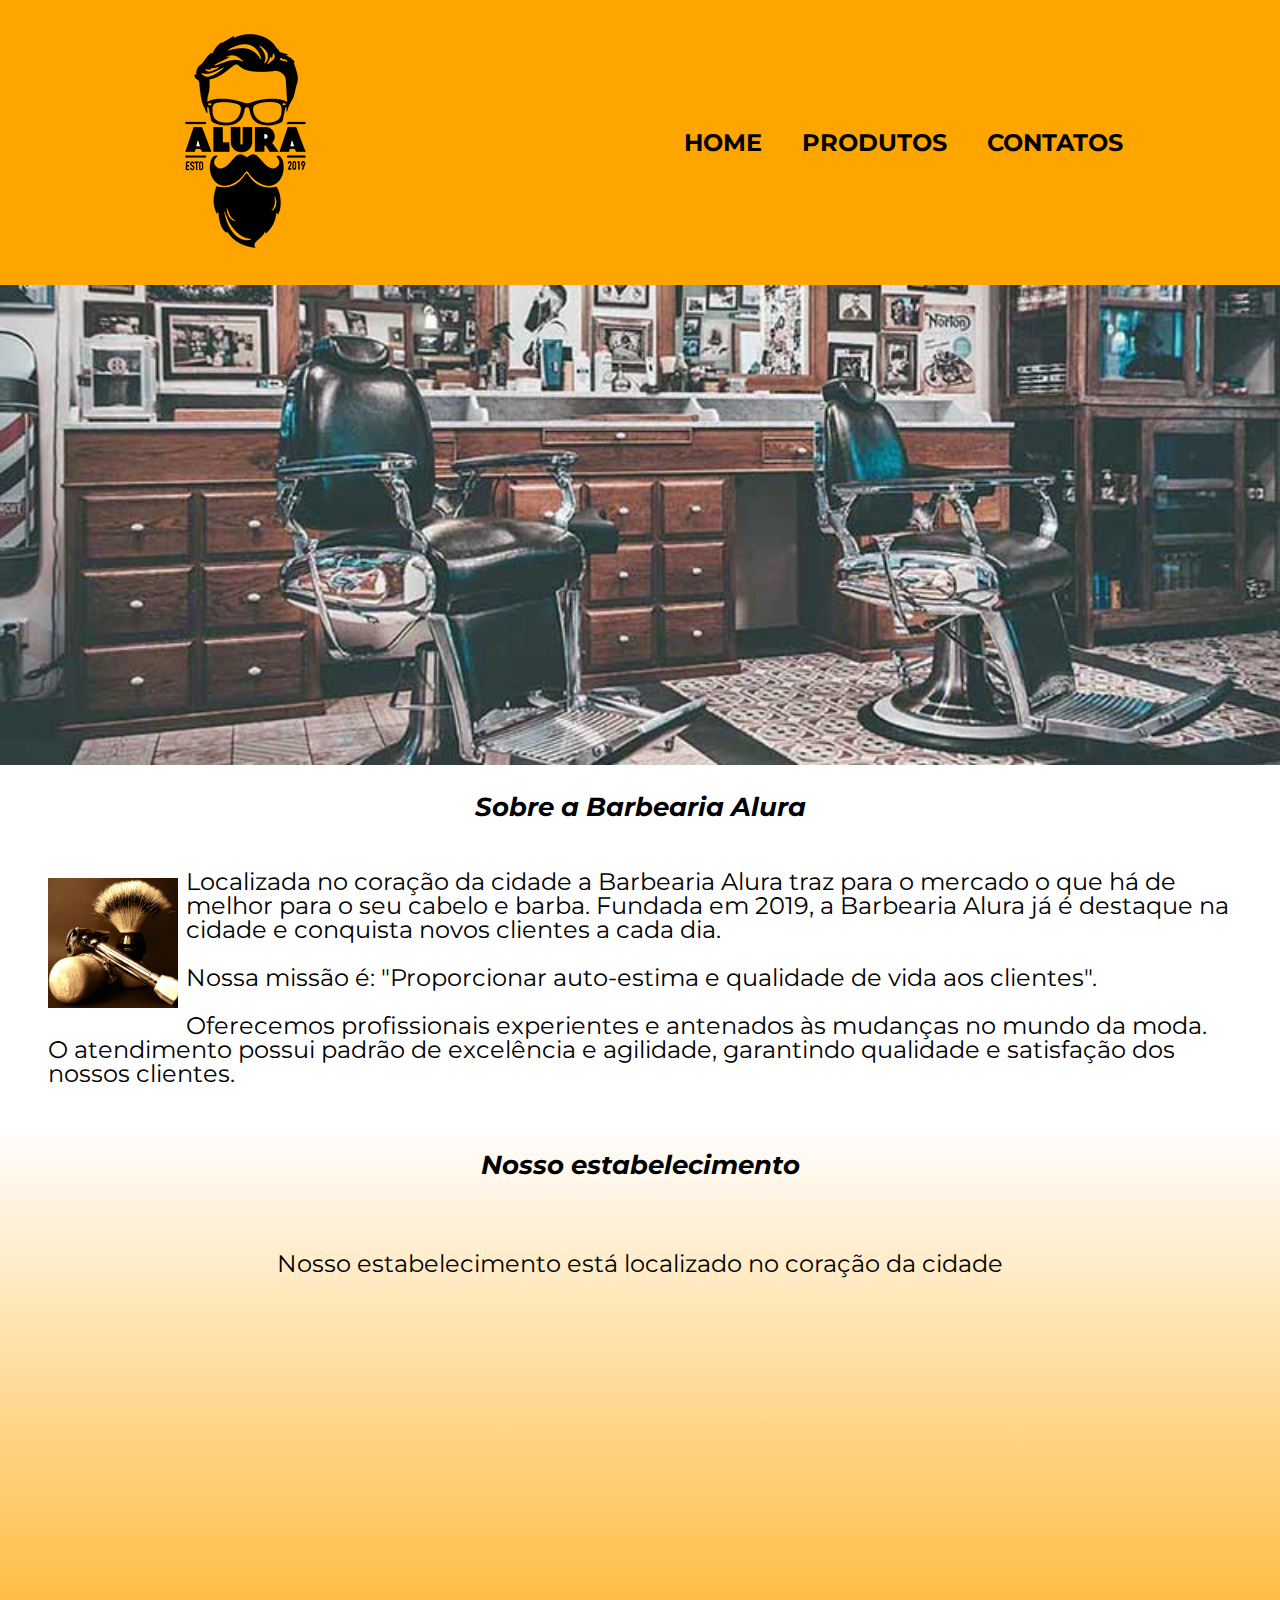
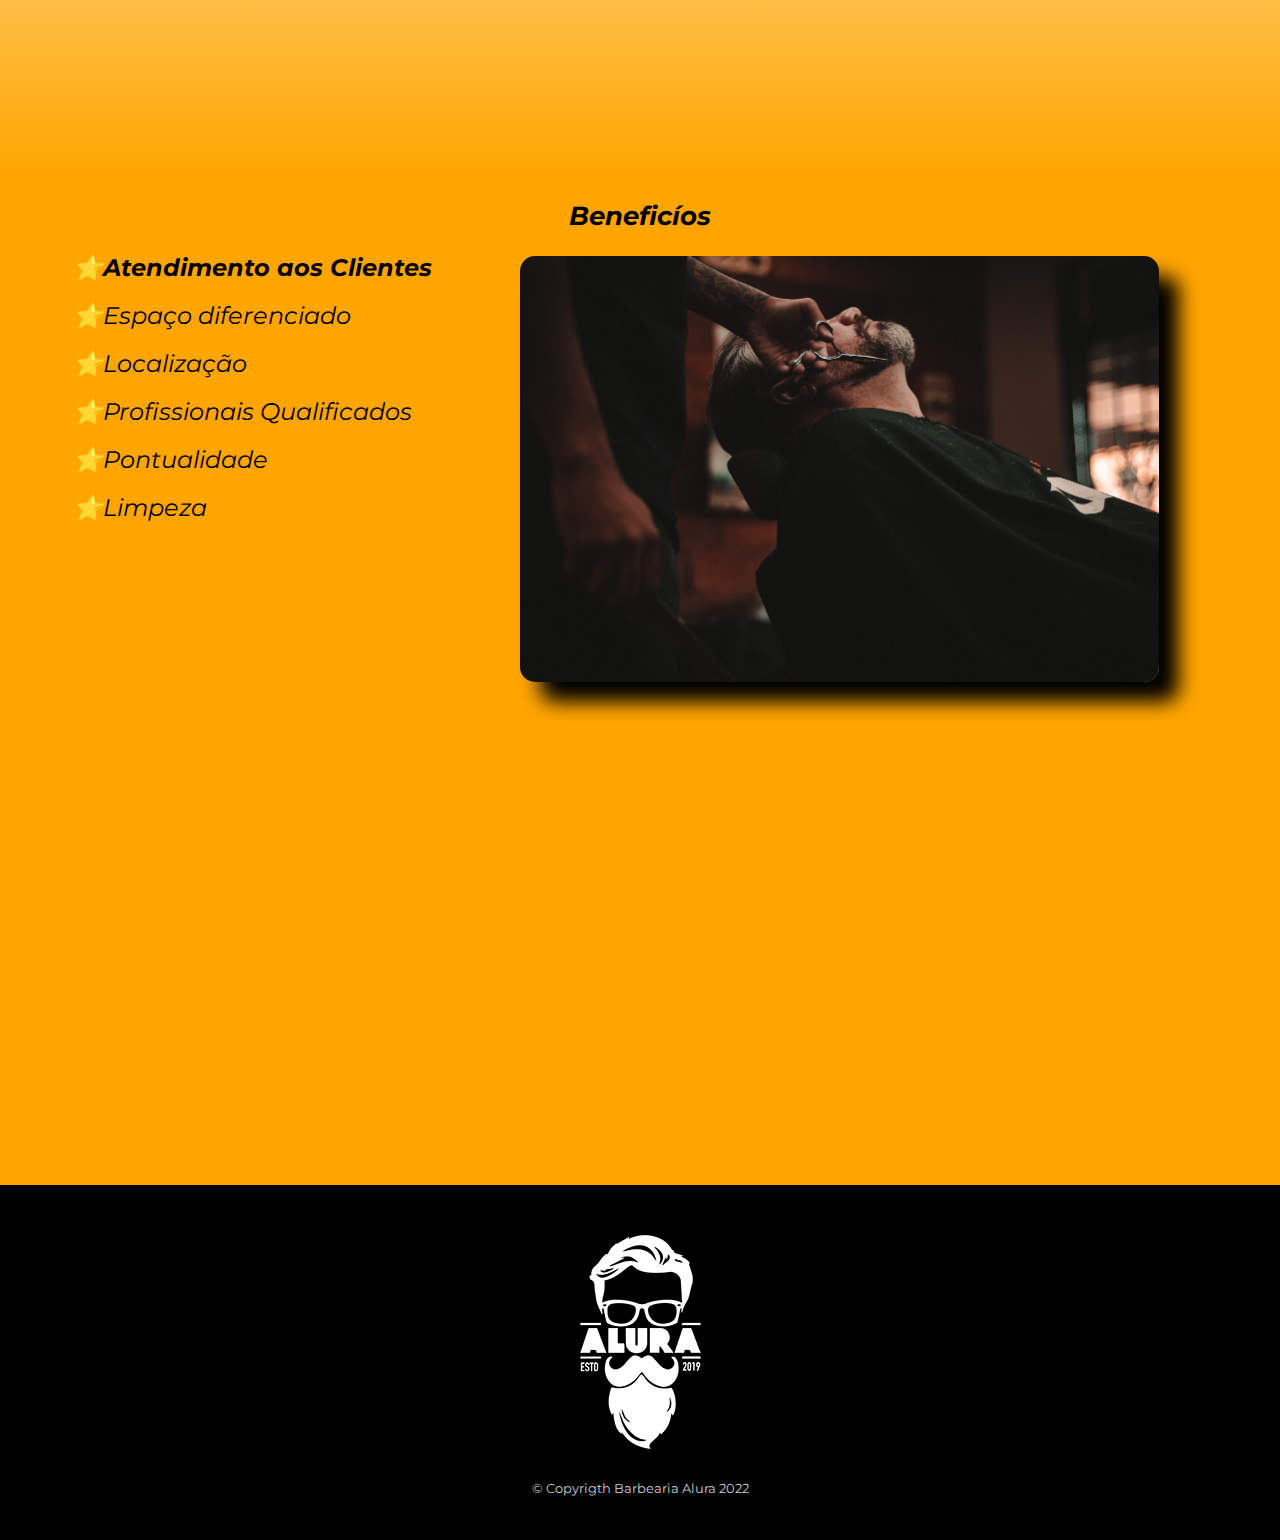
<file: index.html>
<!DOCTYPE html>
<html lang="pt-br">

<head>
	<meta charset="UTF-8">
	<meta http-equiv="X-UA-Compatible" content="IE=edge">
	<meta name="viewport" content="width=device-width, initial-scale=1.0">
	<link rel="stylesheet" href="css/reset.css">
	<link rel="stylesheet" href="css/style.css">
	<title>Barbearia Alura | Home</title>
	<link rel="preconnect" href="https://fonts.googleapis.com">
	<link rel="preconnect" href="https://fonts.gstatic.com" crossorigin>
	<link href="https://fonts.googleapis.com/css2?family=Montserrat:wght@300;700&display=swap" rel="stylesheet">
</head>

<body>
	<header class="cabecalho">
		<h1><img src="img/logo.png" alt="Logo da Barbearia Alura" class="cabecalho__imagem"></h1>
		<ul class="cabecalho__lista">
			<li class="cabecalho__item"><a href="index.html" class="cabecalho__item-link">Home</a></li>
			<li class="cabecalho__item"><a href="produtos.html" class="cabecalho__item-link">Produtos</a></li>
			<li class="cabecalho__item"><a href="contatos.html" class="cabecalho__item-link">Contatos</a></li>
		</ul>

	</header>

	<section class="banner">
		<img src="img/banner.jpg" alt="Foto da Barbearia Alura" class="cabecalho__imagem">
		<h1 class="home__titulo">Sobre a Barbearia Alura</h1>

		<img src="img/utensilios.jpg" alt="Utensilios de barbeiro" class="utensilios">

		<p class="home-texto"> Localizada no coração da cidade a <strong>Barbearia Alura </strong>traz para o mercado o
			que há de melhor para o seu cabelo e barba. Fundada em 2019, a Barbearia Alura já é destaque na cidade e
			conquista novos clientes a cada dia.</p>

		<p class="home-texto"><em>Nossa missão é: <strong> "Proporcionar auto-estima e qualidade de vida aos
					clientes"</strong>.</em></p>

		<p class="home-texto">Oferecemos profissionais experientes e antenados às mudanças no mundo da moda. O
			atendimento possui padrão de excelência e agilidade, garantindo qualidade e satisfação dos nossos clientes.
		</p>
	</section>

	<section class="mapa">
		<h3 class="home__titulo">Nosso estabelecimento</h3>
		<p class="mapa__texto">Nosso estabelecimento está localizado no coração da cidade</p>

		<iframe
			src="https://www.google.com/maps/embed?pb=!1m18!1m12!1m3!1d3657.106556624998!2d-46.65390548509899!3d-23.564616184681345!2m3!1f0!2f0!3f0!3m2!1i1024!2i768!4f13.1!3m3!1m2!1s0x94ce59541c6c79c3%3A0x36b90a85f0f8cb33!2sGrupo%20Alura!5e0!3m2!1spt-BR!2sbr!4v1663196943875!5m2!1spt-BR!2sbr"
			width="90%" height="450" style="border:0;" allowfullscreen="" loading="lazy"
			referrerpolicy="no-referrer-when-downgrade"></iframe>
	</section>

	<section class="secao__beneficios">
		<h2 class="home__titulo beneficios__titulo">Beneficíos</h2>
		<div class="beneficios">
			<ul class="lista__beneficios">
				<li class="lista__item">Atendimento aos Clientes</li>
				<li class="lista__item">Espaço diferenciado</li>
				<li class="lista__item">Localização</li>
				<li class="lista__item">Profissionais Qualificados</li>
				<li class="lista__item">Pontualidade</li>
				<li class="lista__item">Limpeza</li>

			</ul><img src="img/beneficios.jpg" alt="Foto da Barbearia Alura" class="beneficios__imagem">
		</div>
	</section>
	<section class="video">
		<iframe width="80%" height="315" src="https://www.youtube.com/embed/wcVVXUV0YUY" title="YouTube video player"
			frameborder="0"
			allow="accelerometer; autoplay; clipboard-write; encrypted-media; gyroscope; picture-in-picture"
			allowfullscreen></iframe>
	</section>
	<footer class="rodape">
		<img src="img/logo-branco.png" alt="Logo da Barbearia Alura">
		<p class="rodape__texto">&copy Copyrigth Barbearia Alura 2022</p>
	</footer>
</body>

</html>
</file>
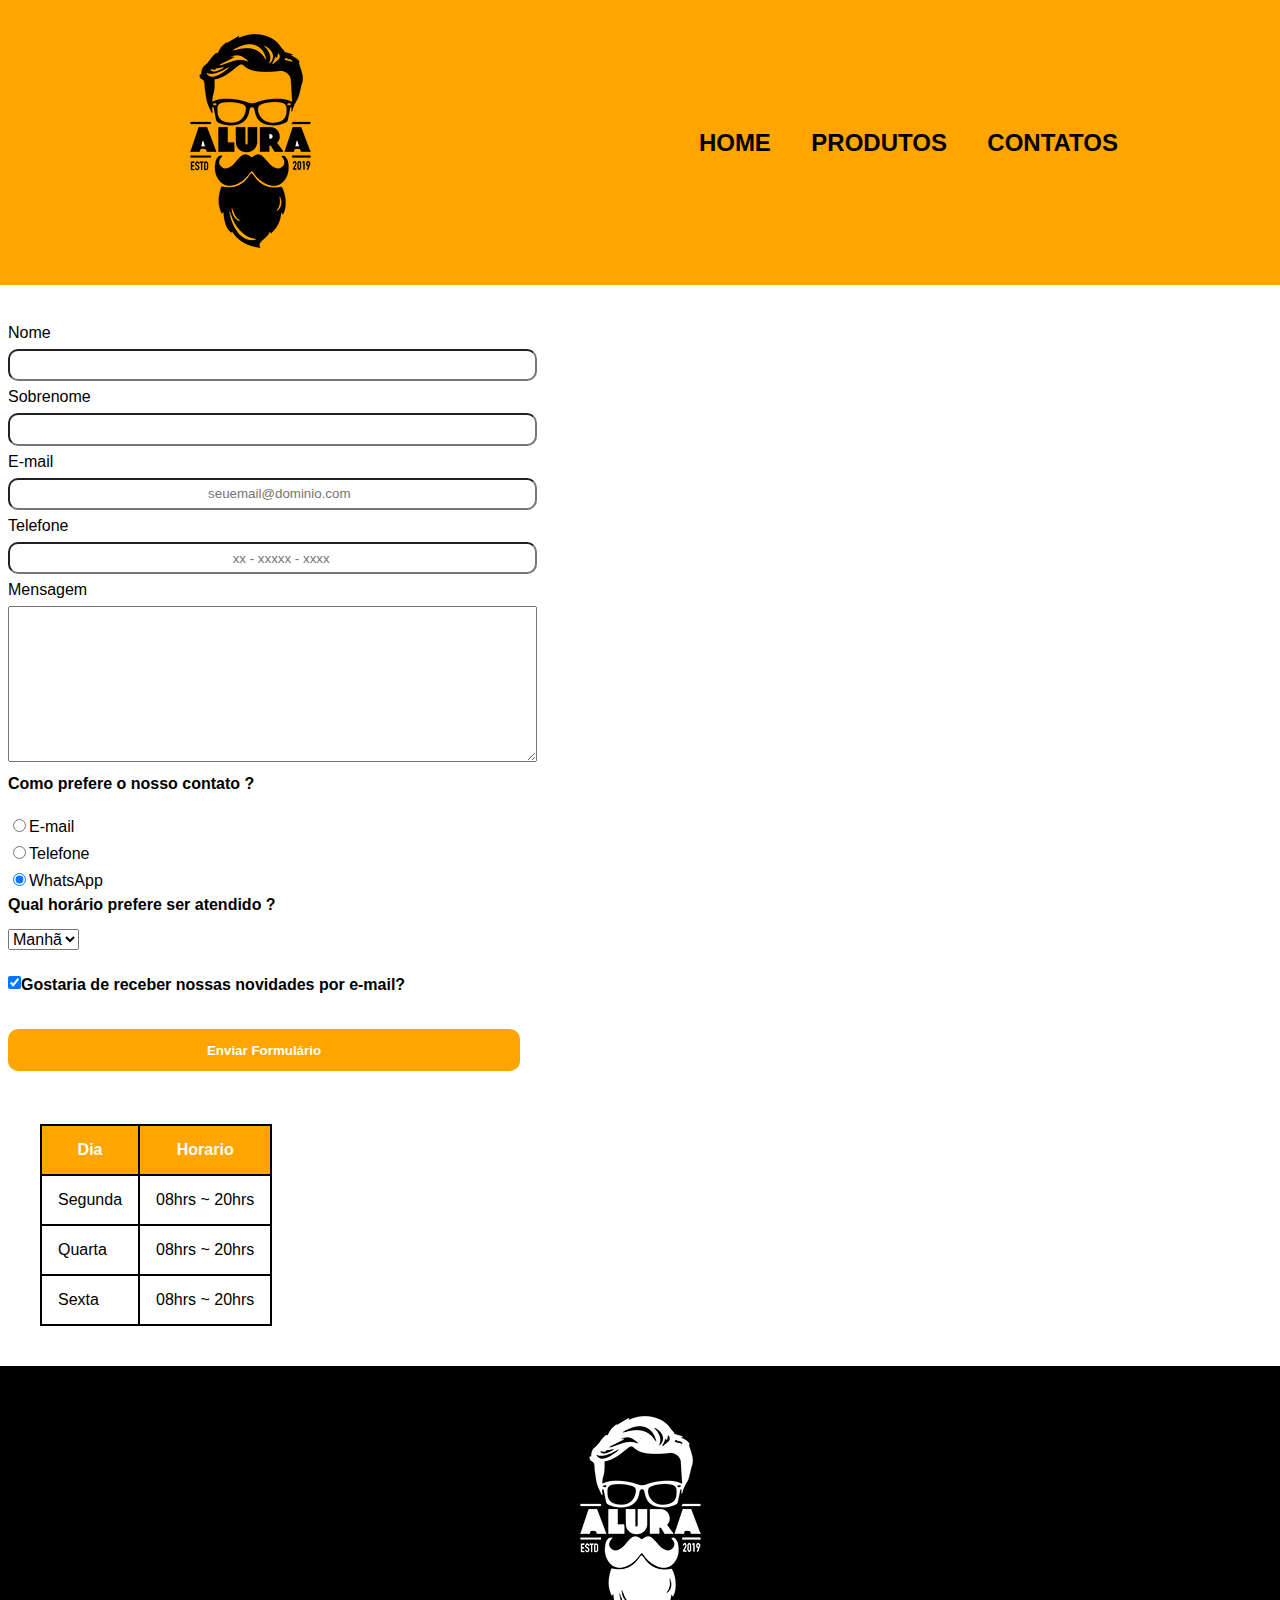
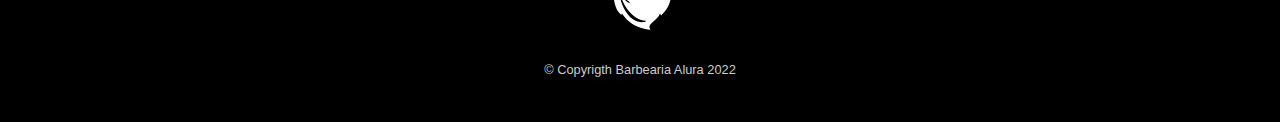
<file: contatos.html>
<!DOCTYPE html>
<html lang="pt-br">

<head>
	<meta charset="UTF-8">
	<meta http-equiv="X-UA-Compatible" content="IE=edge">
	<meta name="viewport" content="width=device-width, initial-scale=1.0">
	<title>Barbearia Alura | Contatos</title>
	<link rel="stylesheet" href="css/reset.css">
	<link rel="stylesheet" href="css/style.css">

</head>

<body>
	<header class="cabecalho">
		<h1><img src="img/logo.png" alt="Logo da Barbearia Alura" class="cabecalho__imagem"></h1>
		<ul class="cabecalho__lista">
			<li class="cabecalho__item"><a href="index.html" class="cabecalho__item-link">Home</a></li>
			<li class="cabecalho__item"><a href="produtos.html" class="cabecalho__item-link">Produtos</a></li>
			<li class="cabecalho__item"><a href="contatos.html" class="cabecalho__item-link">Contatos</a></li>
		</ul>
	</header>
	<main>
		<form class="formulario">

			<label for="nome" class="formulario__item">Nome</label>
			<input type="text" id="nome" class="formulario__input" required>
			<label for="sobrenome" class="formulario__item">Sobrenome</label>
			<input type="text" id="sobrenome" class="formulario__input" required>
			<label for="email" class="formulario__item">E-mail</label>
			<input type="email" id="email" class="formulario__input" placeholder="seuemail@dominio.com" required>
			<label for="telefone" class="formulario__item">Telefone</label>
			<input type="tel" id="telefone" class="formulario__input" placeholder=" xx - xxxxx - xxxx" required>

			<label for="textarea" class="formulario__item">Mensagem</label>
			<textarea id="textarea" cols="50" rows="10"></textarea>

			<fieldset class="radio-label">
				<legend class="radio-titulo">Como prefere o nosso contato ?</legend>
				<label for="radio-email" class="radio"><input type="radio" name="contato" value="email"
						id="radio-email">E-mail</label>
				<label for="radio-telefone" class="radio"><input type="radio" name="contato" value="telefone"
						id="radio-telefone">Telefone</label>
				<label for="radio-whatsapp" class="radio"><input type="radio" name="contato" value="whatsapp"
						id="radio-whatsapp" checked>WhatsApp</label>
			</fieldset>

			<fieldset>
				<legend class="opcoes__titulo">Qual horário prefere ser atendido ?</legend>
				<select class="opcoes__item">
					<option>Manhã</option>
					<option>Tarde</option>
					<option>Noite</option>
				</select>
			</fieldset>
			<label class="checkbox"><input type="checkbox" class="checkbox-input" checked>Gostaria de receber nossas
				novidades por e-mail? </label>
			<input type="submit" value="Enviar Formulário" class="enviar" class="formulario__item">

		</form>
		<table class="tabela">

			<thead class="cabecalho__tabela">
				<tr>
					<th>Dia</th>
					<th>Horario</th>
				</tr>
			</thead>
			<tbody>
				<tr>
					<td>Segunda</td>
					<td>08hrs ~ 20hrs</td>
				</tr>
				<tr>
					<td>Quarta</td>
					<td>08hrs ~ 20hrs</td>
				</tr>
				<tr>
					<td>Sexta</td>
					<td>08hrs ~ 20hrs</td>
				</tr>
			</tbody>
		</table>

	</main>
	<footer class="rodape">
		<img src="img/logo-branco.png" alt="Logo da Barbearia Alura">
		<p class="rodape__texto">&copy Copyrigth Barbearia Alura 2022</p>
	</footer>

</body>

</html>
</file>
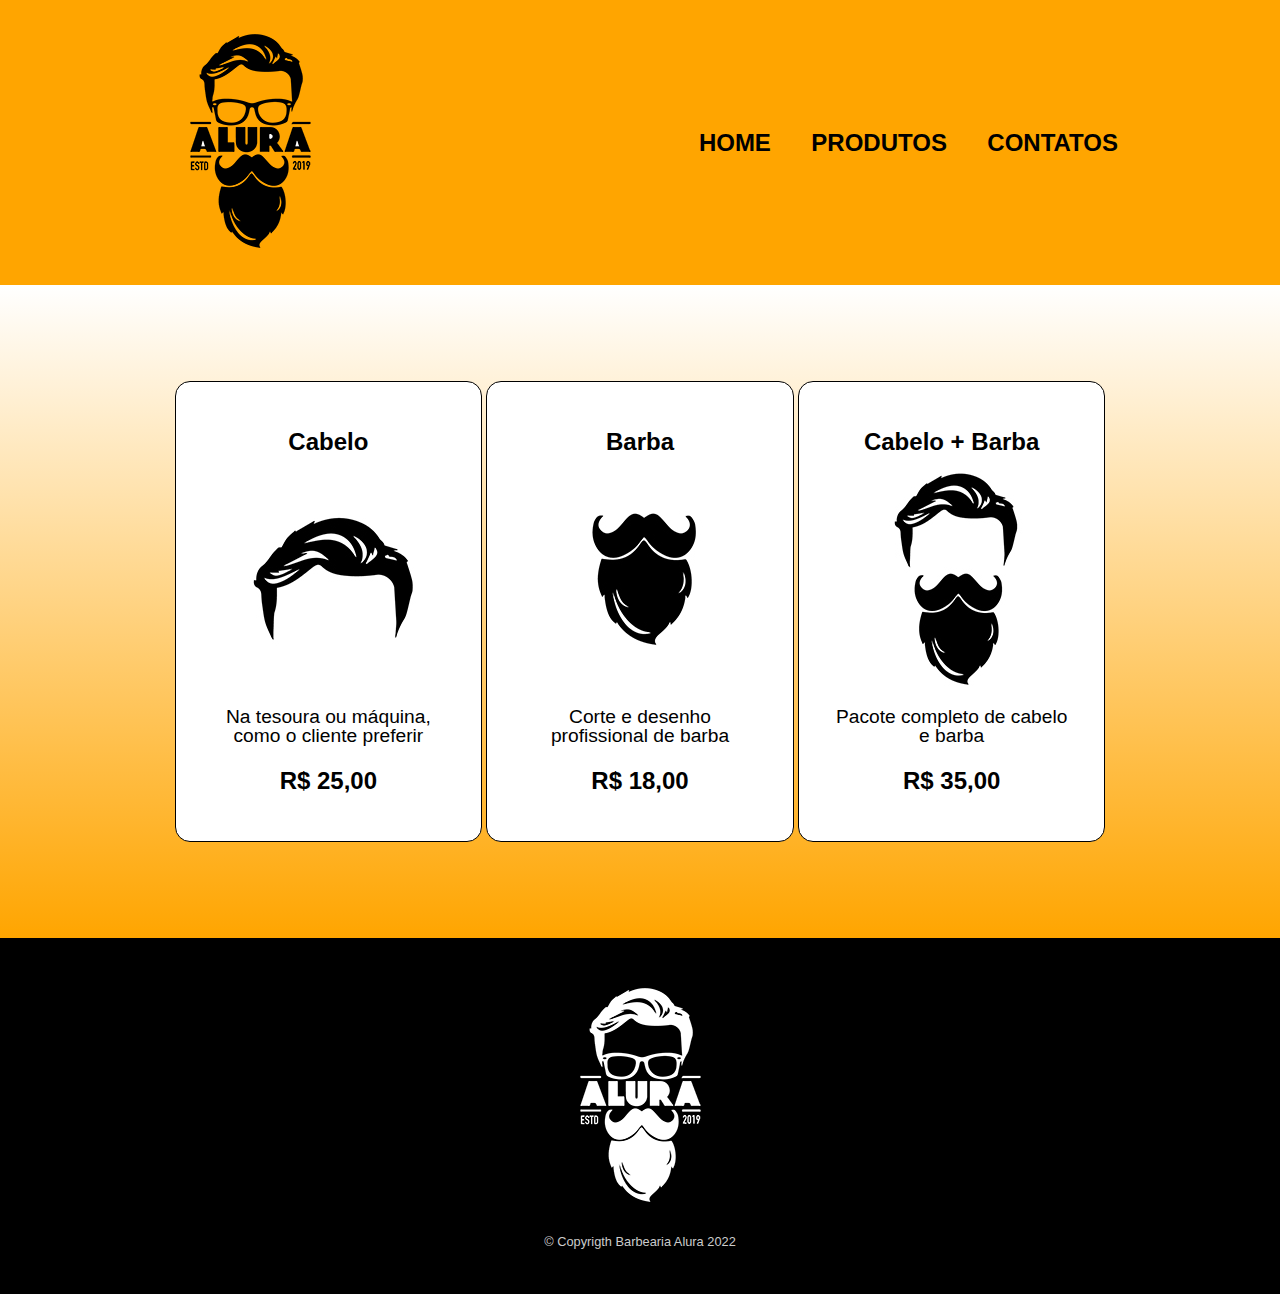
<file: produtos.html>
<!DOCTYPE html>
<html lang="pt-br">

<head>
	<meta charset="UTF-8">
	<meta http-equiv="X-UA-Compatible" content="IE=edge">
	<meta name="viewport" content="width=device-width, initial-scale=1.0">
	<title>Barbearia Alura | Produtos</title>
	<link rel="stylesheet" href="css/reset.css">
	<link rel="stylesheet" href="css/style.css">
</head>

<body>
	<header class="cabecalho">
		<h1><img src="img/logo.png" alt="Logo da Barbearia Alura" class="cabecalho__imagem"></h1>
		<ul class="cabecalho__lista">
			<li class="cabecalho__item"><a href="index.html" class="cabecalho__item-link">Home</a></li>
			<li class="cabecalho__item"><a href="produtos.html" class="cabecalho__item-link">Produtos</a></li>
			<li class="cabecalho__item"><a href="contatos.html" class="cabecalho__item-link">Contatos</a></li>
		</ul>
	</header>

	<main class="produtos__principal">
		<ul class="produtos">
			<li class="produtos__lista">
				<h2 class="produtos__titulo">Cabelo</h2>
				<img src="img/cabelo.jpg" alt="Imagem do cabelo">
				<p class="produtos__texto">Na tesoura ou máquina, como o cliente preferir</p>
				<p class="produtos__preco">R$ 25,00</p>
			</li>
			<li class="produtos__lista">
				<h2 class="produtos__titulo">Barba</h2>
				<img src="img/barba.jpg" alt="Imagem da barba">
				<p class="produtos__texto">Corte e desenho profissional de barba</p>
				<p class="produtos__preco">R$ 18,00</p>
			</li>
			<li class="produtos__lista">
				<h2 class="produtos__titulo">Cabelo + Barba</h2>
				<img src="img/cabelo+barba.jpg" alt="Imagem do cabelo mais barba">
				<p class="produtos__texto">Pacote completo de cabelo e barba</p>
				<p class="produtos__preco">R$ 35,00</p>
			</li>

		</ul>
	</main>

	<footer class="rodape">
		<img src="img/logo-branco.png" alt="Logo da Barbearia Alura">
		<p class="rodape__texto">&copy Copyrigth Barbearia Alura 2022</p>
	</footer>

</body>

</html>
</file>
<file: css/style.css>
@import url("produtos.css");
@import url("contatos.css");

:root {
    --cinza: #CCCCCC;
    --preto: #000000;
    --laranja: #ffa500;
    --branco: #FFFFFF;
    --fonte-principal: 'Montserrat', sans-serif;
}

body {
    font-size: 16px;
    font-family: var(--fonte-principal);

}

.banner {
    background-color: var(--branco);
    padding: 0 0 1em 0;
}

.cabecalho__imagem {
    width: 100%;
}

.home__titulo {
    font-size: 1em;
    text-align: center;
    padding: 1em;
    font-weight: 700;
}

.home-texto {
    margin: 1em 0;
    padding: 0 2em;
}

/* css banner */

.utensilios {
    width: 120px;
    float: left;
    margin: 1em 0.5em 0.5em 2em;
}

/* css do mapa */

.mapa {
    text-align: center;
    background: linear-gradient(#FFFFFF, #ffa500);
}

.mapa__texto {
    margin: 1em 0;
    padding: 1em 0;
}




/* css beneficios */

.beneficios {
    background: var(--laranja);
    border: 1px solid var(--laranja);
}

.beneficios__titulo {
    background: var(--laranja);
}
.lista__item {
    font-style: italic;
    margin: 0 0 1em auto;

}

.lista__item:before {
    content: "⭐";
}

.lista__beneficios {
    text-align: center;

}

.beneficios__imagem {
    display: flex;
    margin: 0 auto;
    width: 90%;
    border-radius: 15px;
    
}

.video {
    text-align: center;
    background: var(--laranja);
    padding: 2em 0;
}

@media screen and (min-width: 1024px) {
    .utensilios {
        width: 130px;
        margin: 2em 0.5em 0.5em 3em;
    }

    .mapa__texto {
        font-size: 1.5em;
    }
   
    .beneficios {
        display: flex;
    }

    .beneficios__imagem {
        width: 50%;
        margin: 0 0 0 1em;
        transition: 2s;
        box-shadow: 20px 20px 20px black;
    }

    .beneficios__imagem:hover {
        opacity: 0.3;
        transition: 2s;
    }

    .home-texto {
        font-size: 1.5em;
    }

    .lista__item {
        width: 100%;
        padding: 0 3em;
        font-size: 1.5em;
    }

    .lista__item:first-child {
        font-weight: 700;
    }

    

    .lista__beneficios {
        text-align: left;
    }

    .home__titulo {
        font-size: 26px;
        font-style: italic;
    }

    .video {
        text-align: center;
    }

    .video iframe {
        width: 50%;
        height: 435px;
    }
}

@media screen and (min-width: 1728px) {
    .utensilios {
        width: 150px;
        margin: 2em 0.5em 0.5em 4em;
    }
    
    .home__titulo {
        font-size: 36px;
        font-style: italic;
    }

    .home-texto {
        font-size: 2em;
    }

    .mapa__texto {
        font-size: 2em;
    }

    .lista__item {
        font-size: 2em;
        padding: 0 3em;
    }

    .video iframe{ 
        width: 50%;
        height: 455px;

    }
}
</file>
